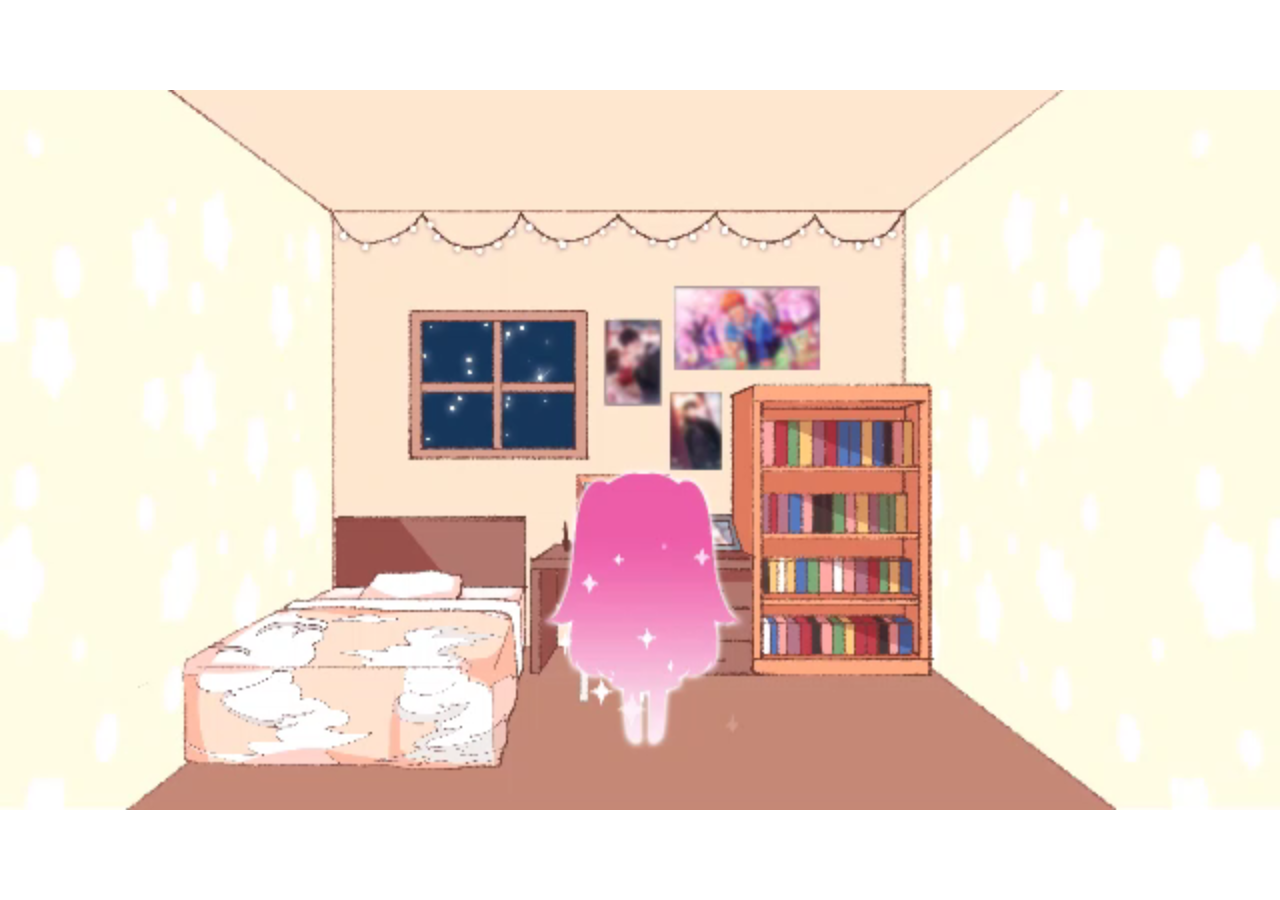
<file: gacha/index.html>
<!DOCTYPE html>
<html>
<head>
<meta name="viewport" content="width=device-width, initial-scale=1">
<link href="style.css" rel="stylesheet" type="text/css">
</head>

<body>

<a onclick="clickVid()">
<video autoplay id="playVideo" playsinline>	
  Your browser does not support HTML5 video.
</video>
<audio autoplay id="playAudio">
  Your browser does not support HTML5 audio.
</audio>
</a>

<script src="script.js"></script> 
</body>
</html>
</file>
<file: gacha/style.css>
* {
  box-sizing: border-box;
}

body {
  margin: 0;
  font-family: Arial;
  font-size: 17px;
}

#playVideo {
  position: fixed;
  right: 0;
  bottom: 0;
  max-width: 100%;
  min-width: 100%; 
  min-height: 100%;
  max-height: 100%
}
</file>
